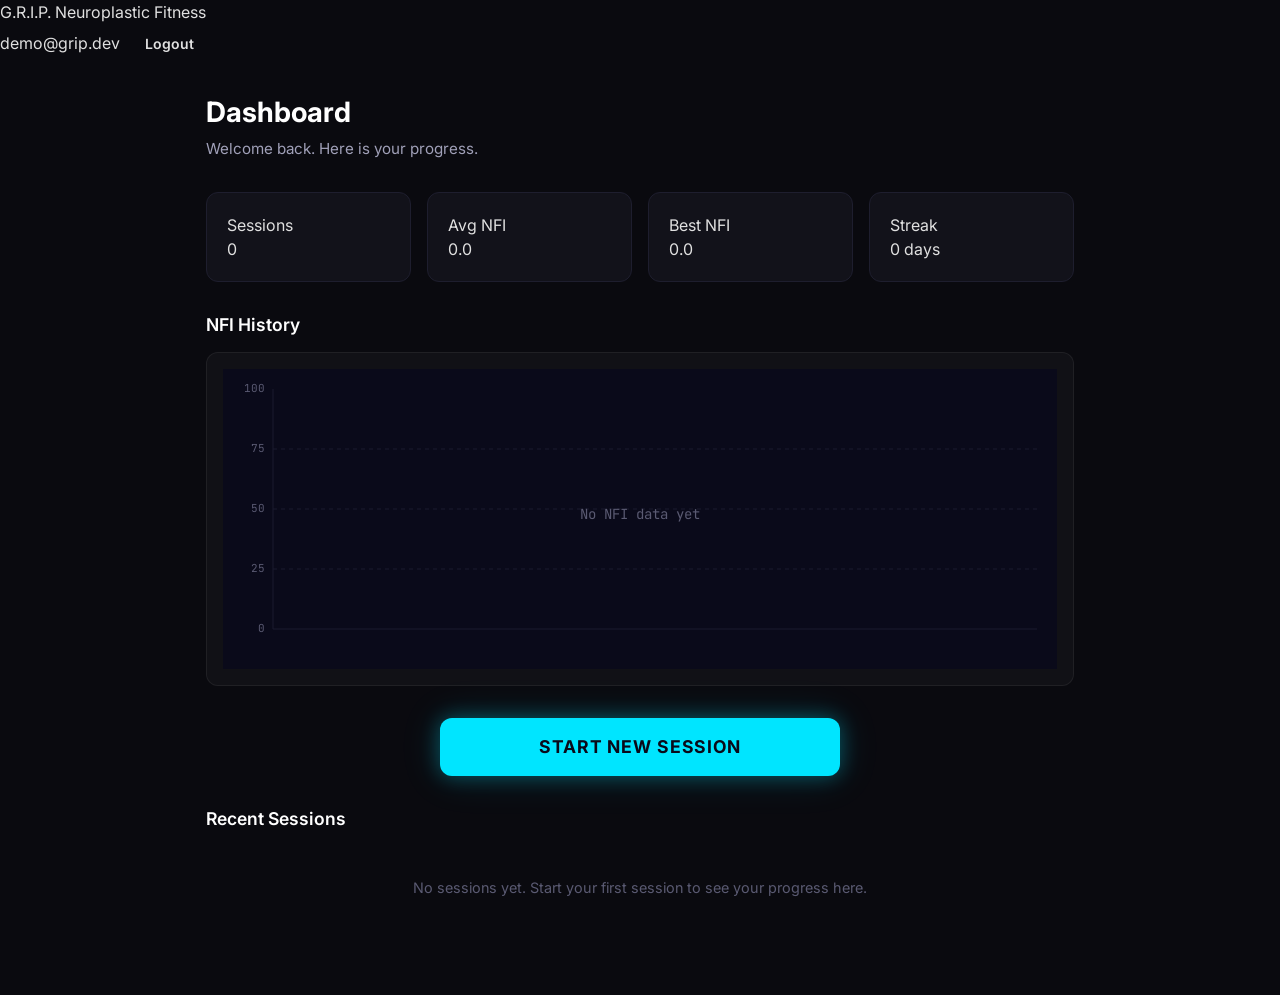
<file: index.html>
<!DOCTYPE html>
<html lang="en">
<head>
  <meta charset="UTF-8">
  <meta name="viewport" content="width=device-width, initial-scale=1.0">
  <title>G.R.I.P. — Neuroplastic Fitness Platform</title>

  <!-- Favicon: inline SVG brain icon -->
  <link rel="icon" type="image/svg+xml" href="data:image/svg+xml,%3Csvg xmlns='http://www.w3.org/2000/svg' viewBox='0 0 64 64'%3E%3Cdefs%3E%3ClinearGradient id='g' x1='0' y1='0' x2='1' y2='1'%3E%3Cstop offset='0%25' stop-color='%2300F0FF'/%3E%3Cstop offset='100%25' stop-color='%230088AA'/%3E%3C/linearGradient%3E%3C/defs%3E%3Cpath fill='url(%23g)' d='M32 4C18 4 8 14 8 28c0 8 4 15 10 20l2 2c3 3 6 6 8 8 1 1 2 2 4 2s3-1 4-2c2-2 5-5 8-8l2-2c6-5 10-12 10-20C56 14 46 4 32 4zm-6 36c-2 0-3-1-3-3s1-3 3-3 3 1 3 3-1 3-3 3zm12 0c-2 0-3-1-3-3s1-3 3-3 3 1 3 3-1 3-3 3zm-6-12c-2 0-3-1-3-3s1-3 3-3 3 1 3 3-1 3-3 3z'/%3E%3C/svg%3E">

  <!-- Google Fonts -->
  <link rel="preconnect" href="https://fonts.googleapis.com">
  <link rel="preconnect" href="https://fonts.gstatic.com" crossorigin>
  <link href="https://fonts.googleapis.com/css2?family=Inter:wght@400;500;600&family=JetBrains+Mono:wght@400;500&display=swap" rel="stylesheet">

  <!-- Stylesheets -->
  <link rel="stylesheet" href="css/variables.css">
  <link rel="stylesheet" href="css/reset.css">
  <link rel="stylesheet" href="css/layout.css">
  <link rel="stylesheet" href="css/components.css">
  <link rel="stylesheet" href="css/dashboard.css">
  <link rel="stylesheet" href="css/session.css">
  <link rel="stylesheet" href="css/results.css">
  <link rel="stylesheet" href="css/calibration.css">
  <link rel="stylesheet" href="css/auth.css">
  <link rel="stylesheet" href="css/animations.css">
</head>
<body>

  <div id="app">
    <div id="app-header" class="app-header hidden">
      <div class="header-left">
        <span class="logo">G.R.I.P.</span>
        <span class="logo-subtitle">Neuroplastic Fitness</span>
      </div>
      <div class="header-right">
        <span id="user-email" class="user-email"></span>
        <button id="logout-btn" class="btn btn-outline btn-sm">Logout</button>
      </div>
    </div>
    <main id="app-content"></main>
  </div>

  <div id="modal-container"></div>
  <div id="toast-container"></div>

  <script type="module" src="js/app.js"></script>
</body>
</html>
</file>
<file: css/variables.css>
/* ============================================
   G.R.I.P. Platform — Design Tokens
   Cognitive Simulation Neurotech UI
   ============================================ */

:root {
  /* ---- Color Palette ---- */
  --color-bg:              #0A0A0F;
  --color-bg-raised:       #12121A;
  --color-bg-elevated:     #1A1A28;
  --color-bg-overlay:      rgba(10, 10, 15, 0.85);
  --color-border:          #1E1E2E;
  --color-border-subtle:   #16161F;

  --color-accent:          #00F0FF;
  --color-accent-dim:      rgba(0, 240, 255, 0.15);
  --color-accent-muted:    rgba(0, 240, 255, 0.35);

  --color-text-primary:    #E0E0E0;
  --color-text-secondary:  #8888AA;
  --color-text-muted:      #555570;
  --color-text-inverse:    #0A0A0F;

  --color-success:         #00FF88;
  --color-success-dim:     rgba(0, 255, 136, 0.15);
  --color-warning:         #FFB800;
  --color-warning-dim:     rgba(255, 184, 0, 0.15);
  --color-error:           #FF4060;
  --color-error-dim:       rgba(255, 64, 96, 0.15);

  /* ---- Typography ---- */
  --font-mono:             'JetBrains Mono', 'Fira Code', 'Cascadia Code', monospace;
  --font-sans:             'Inter', -apple-system, BlinkMacSystemFont, 'Segoe UI', Helvetica, Arial, sans-serif;

  --text-xs:               0.75rem;    /* 12px */
  --text-sm:               0.875rem;   /* 14px */
  --text-base:             1rem;       /* 16px */
  --text-lg:               1.125rem;   /* 18px */
  --text-xl:               1.25rem;    /* 20px */
  --text-2xl:              1.5rem;     /* 24px */
  --text-3xl:              2rem;       /* 32px */
  --text-4xl:              2.5rem;     /* 40px */

  --leading-tight:         1.2;
  --leading-normal:        1.5;
  --leading-relaxed:       1.75;

  --weight-normal:         400;
  --weight-medium:         500;
  --weight-semibold:       600;
  --weight-bold:           700;

  /* ---- Spacing (4px scale) ---- */
  --space-1:               0.25rem;    /* 4px */
  --space-2:               0.5rem;     /* 8px */
  --space-3:               0.75rem;    /* 12px */
  --space-4:               1rem;       /* 16px */
  --space-5:               1.25rem;    /* 20px */
  --space-6:               1.5rem;     /* 24px */
  --space-8:               2rem;       /* 32px */
  --space-10:              2.5rem;     /* 40px */
  --space-12:              3rem;       /* 48px */
  --space-16:              4rem;       /* 64px */
  --space-20:              5rem;       /* 80px */
  --space-24:              6rem;       /* 96px */

  /* ---- Border Radius ---- */
  --radius-sm:             4px;
  --radius-md:             8px;
  --radius-lg:             12px;
  --radius-xl:             16px;
  --radius-full:           9999px;

  /* ---- Shadows & Glows ---- */
  --shadow-sm:             0 1px 3px rgba(0, 0, 0, 0.4);
  --shadow-md:             0 4px 12px rgba(0, 0, 0, 0.5);
  --shadow-lg:             0 8px 32px rgba(0, 0, 0, 0.6);
  --shadow-xl:             0 16px 48px rgba(0, 0, 0, 0.7);

  --glow-cyan-sm:          0 0 8px rgba(0, 240, 255, 0.3);
  --glow-cyan-md:          0 0 16px rgba(0, 240, 255, 0.25), 0 0 4px rgba(0, 240, 255, 0.5);
  --glow-cyan-lg:          0 0 32px rgba(0, 240, 255, 0.2), 0 0 8px rgba(0, 240, 255, 0.4), 0 0 2px rgba(0, 240, 255, 0.6);
  --glow-cyan-intense:     0 0 48px rgba(0, 240, 255, 0.3), 0 0 16px rgba(0, 240, 255, 0.5), 0 0 4px rgba(0, 240, 255, 0.8);

  --glow-success:          0 0 12px rgba(0, 255, 136, 0.3);
  --glow-warning:          0 0 12px rgba(255, 184, 0, 0.3);
  --glow-error:            0 0 12px rgba(255, 64, 96, 0.3);

  --text-glow-cyan:        0 0 10px rgba(0, 240, 255, 0.5);

  /* ---- Transitions ---- */
  --transition-fast:       0.15s ease;
  --transition-base:       0.2s ease;
  --transition-slow:       0.35s ease;
  --transition-color:      color 0.2s ease, background-color 0.2s ease, border-color 0.2s ease;
  --transition-transform:  transform 0.2s ease;
  --transition-shadow:     box-shadow 0.2s ease;
  --transition-opacity:    opacity 0.2s ease;
  --transition-all:        all 0.2s ease;

  /* ---- Z-Index Scale ---- */
  --z-base:                0;
  --z-raised:              10;
  --z-dropdown:            100;
  --z-sticky:              200;
  --z-overlay:             300;
  --z-modal:               400;
  --z-popover:             500;
  --z-toast:               600;
  --z-tooltip:             700;
  --z-max:                 9999;

  /* ---- Layout ---- */
  --sidebar-width:         260px;
  --sidebar-collapsed:     64px;
  --header-height:         56px;
  --content-max-width:     1400px;
}
</file>
<file: css/layout.css>
/* ============================================
   G.R.I.P. Platform — App Shell Layout
   ============================================ */

/* ---- App Shell ---- */
.app-shell {
  display: grid;
  grid-template-columns: var(--sidebar-width) 1fr;
  grid-template-rows: var(--header-height) 1fr;
  grid-template-areas:
    "sidebar header"
    "sidebar main";
  min-height: 100vh;
  width: 100%;
}

.app-shell--collapsed {
  grid-template-columns: var(--sidebar-collapsed) 1fr;
}

/* ---- Sidebar ---- */
.sidebar {
  grid-area: sidebar;
  background: var(--color-bg-raised);
  border-right: 1px solid var(--color-border);
  display: flex;
  flex-direction: column;
  position: sticky;
  top: 0;
  height: 100vh;
  z-index: var(--z-sticky);
  overflow-y: auto;
  overflow-x: hidden;
  transition: width var(--transition-slow);
}

.sidebar__logo {
  display: flex;
  align-items: center;
  gap: var(--space-3);
  padding: var(--space-4) var(--space-5);
  height: var(--header-height);
  border-bottom: 1px solid var(--color-border);
}

.sidebar__logo-text {
  font-family: var(--font-mono);
  font-size: var(--text-lg);
  font-weight: var(--weight-bold);
  color: var(--color-accent);
  letter-spacing: 0.1em;
  text-shadow: var(--text-glow-cyan);
}

.sidebar__nav {
  flex: 1;
  padding: var(--space-4) var(--space-3);
  display: flex;
  flex-direction: column;
  gap: var(--space-1);
}

.sidebar__link {
  display: flex;
  align-items: center;
  gap: var(--space-3);
  padding: var(--space-3) var(--space-4);
  border-radius: var(--radius-md);
  color: var(--color-text-secondary);
  font-size: var(--text-sm);
  font-weight: var(--weight-medium);
  transition: var(--transition-all);
  text-decoration: none;
}

.sidebar__link:hover {
  color: var(--color-text-primary);
  background: rgba(255, 255, 255, 0.04);
  text-decoration: none;
}

.sidebar__link--active {
  color: var(--color-accent);
  background: var(--color-accent-dim);
}

.sidebar__link--active:hover {
  background: var(--color-accent-dim);
}

.sidebar__footer {
  padding: var(--space-4);
  border-top: 1px solid var(--color-border);
}

/* ---- Header Bar ---- */
.header {
  grid-area: header;
  background: var(--color-bg-raised);
  border-bottom: 1px solid var(--color-border);
  display: flex;
  align-items: center;
  justify-content: space-between;
  padding: 0 var(--space-6);
  height: var(--header-height);
  position: sticky;
  top: 0;
  z-index: var(--z-sticky);
}

.header__title {
  font-size: var(--text-lg);
  font-weight: var(--weight-semibold);
  color: var(--color-text-primary);
}

.header__actions {
  display: flex;
  align-items: center;
  gap: var(--space-3);
}

.header__status {
  display: flex;
  align-items: center;
  gap: var(--space-2);
  font-family: var(--font-mono);
  font-size: var(--text-xs);
  color: var(--color-text-secondary);
}

/* ---- Main Content ---- */
.main {
  grid-area: main;
  padding: var(--space-6);
  overflow-y: auto;
  max-width: var(--content-max-width);
  width: 100%;
}

.main--centered {
  display: flex;
  align-items: center;
  justify-content: center;
  max-width: 100%;
}

.main--full {
  max-width: 100%;
  padding: 0;
}

/* ---- Page Layouts ---- */
.page-header {
  display: flex;
  align-items: center;
  justify-content: space-between;
  margin-bottom: var(--space-6);
  flex-wrap: wrap;
  gap: var(--space-4);
}

.page-header__title {
  font-size: var(--text-2xl);
  font-weight: var(--weight-bold);
}

.page-header__subtitle {
  font-size: var(--text-sm);
  color: var(--color-text-secondary);
  margin-top: var(--space-1);
}

/* ---- Session Grid: Scenario Left | Biometrics Right ---- */
.session-grid {
  display: grid;
  grid-template-columns: 1fr 1fr;
  gap: var(--space-6);
  height: calc(100vh - var(--header-height) - var(--space-12));
}

.session-grid__scenario {
  display: flex;
  flex-direction: column;
  gap: var(--space-4);
  overflow-y: auto;
}

.session-grid__biometrics {
  display: flex;
  flex-direction: column;
  gap: var(--space-4);
  overflow-y: auto;
}

/* ---- Content Grid Utilities ---- */
.grid-2 {
  display: grid;
  grid-template-columns: repeat(2, 1fr);
  gap: var(--space-4);
}

.grid-3 {
  display: grid;
  grid-template-columns: repeat(3, 1fr);
  gap: var(--space-4);
}

.grid-4 {
  display: grid;
  grid-template-columns: repeat(4, 1fr);
  gap: var(--space-4);
}

.grid-auto-fill {
  display: grid;
  grid-template-columns: repeat(auto-fill, minmax(280px, 1fr));
  gap: var(--space-4);
}

/* ---- Responsive Breakpoints ---- */
@media (max-width: 1200px) {
  .grid-4 {
    grid-template-columns: repeat(2, 1fr);
  }
}

@media (max-width: 768px) {
  .app-shell {
    grid-template-columns: 1fr;
    grid-template-rows: var(--header-height) 1fr;
    grid-template-areas:
      "header"
      "main";
  }

  .sidebar {
    position: fixed;
    left: -100%;
    width: 280px;
    z-index: var(--z-overlay);
    transition: left var(--transition-slow);
  }

  .sidebar--open {
    left: 0;
  }

  .main {
    padding: var(--space-4);
  }

  .session-grid {
    grid-template-columns: 1fr;
    height: auto;
  }

  .grid-2,
  .grid-3,
  .grid-4 {
    grid-template-columns: 1fr;
  }

  .page-header {
    flex-direction: column;
    align-items: flex-start;
  }
}

@media (max-width: 480px) {
  .main {
    padding: var(--space-3);
  }

  .header {
    padding: 0 var(--space-4);
  }
}

/* ---- Sidebar Overlay (mobile) ---- */
.sidebar-overlay {
  display: none;
  position: fixed;
  inset: 0;
  background: rgba(0, 0, 0, 0.6);
  z-index: calc(var(--z-overlay) - 1);
}

.sidebar-overlay--visible {
  display: block;
}
</file>
<file: css/components.css>
/* ============================================
   G.R.I.P. Platform — UI Components
   ============================================ */

/* ===================== BUTTONS ===================== */

.btn {
  display: inline-flex;
  align-items: center;
  justify-content: center;
  gap: var(--space-2);
  padding: var(--space-3) var(--space-5);
  font-size: var(--text-sm);
  font-weight: var(--weight-semibold);
  border-radius: var(--radius-md);
  transition: var(--transition-all);
  white-space: nowrap;
  line-height: 1;
  cursor: pointer;
  user-select: none;
  border: 1px solid transparent;
}

.btn:disabled {
  opacity: 0.4;
  cursor: not-allowed;
  pointer-events: none;
}

/* Primary — solid cyan */
.btn--primary {
  background: var(--color-accent);
  color: var(--color-text-inverse);
  border-color: var(--color-accent);
}

.btn--primary:hover {
  box-shadow: var(--glow-cyan-md);
  filter: brightness(1.1);
}

.btn--primary:active {
  filter: brightness(0.95);
}

/* Secondary — outline */
.btn--secondary {
  background: transparent;
  color: var(--color-accent);
  border-color: var(--color-accent-muted);
}

.btn--secondary:hover {
  background: var(--color-accent-dim);
  border-color: var(--color-accent);
}

/* Ghost — no border, subtle hover */
.btn--ghost {
  background: transparent;
  color: var(--color-text-secondary);
  border-color: transparent;
}

.btn--ghost:hover {
  color: var(--color-text-primary);
  background: rgba(255, 255, 255, 0.05);
}

/* Danger */
.btn--danger {
  background: var(--color-error);
  color: #fff;
  border-color: var(--color-error);
}

.btn--danger:hover {
  box-shadow: var(--glow-error);
  filter: brightness(1.1);
}

/* Sizes */
.btn--sm {
  padding: var(--space-2) var(--space-3);
  font-size: var(--text-xs);
  border-radius: var(--radius-sm);
}

.btn--lg {
  padding: var(--space-4) var(--space-8);
  font-size: var(--text-base);
  border-radius: var(--radius-lg);
}

.btn--icon {
  padding: var(--space-2);
  width: 36px;
  height: 36px;
}

.btn--block {
  width: 100%;
}

/* ===================== CARDS ===================== */

.card {
  background: var(--color-bg-raised);
  border: 1px solid var(--color-border);
  border-radius: var(--radius-lg);
  padding: var(--space-5);
  transition: var(--transition-shadow), border-color var(--transition-base);
}

.card:hover {
  border-color: var(--color-accent-muted);
}

.card--glow:hover {
  box-shadow: var(--glow-cyan-sm);
}

.card--interactive {
  cursor: pointer;
}

.card--interactive:hover {
  border-color: var(--color-accent-muted);
  box-shadow: var(--glow-cyan-sm);
  transform: translateY(-1px);
}

.card--interactive:active {
  transform: translateY(0);
}

.card--flat {
  border-color: transparent;
}

.card__header {
  display: flex;
  align-items: center;
  justify-content: space-between;
  margin-bottom: var(--space-4);
}

.card__title {
  font-size: var(--text-base);
  font-weight: var(--weight-semibold);
  color: var(--color-text-primary);
}

.card__subtitle {
  font-size: var(--text-xs);
  color: var(--color-text-secondary);
  margin-top: var(--space-1);
}

.card__body {
  color: var(--color-text-secondary);
  font-size: var(--text-sm);
}

.card__footer {
  margin-top: var(--space-4);
  padding-top: var(--space-4);
  border-top: 1px solid var(--color-border);
  display: flex;
  align-items: center;
  justify-content: space-between;
}

/* ===================== INPUTS ===================== */

.input-group {
  display: flex;
  flex-direction: column;
  gap: var(--space-2);
}

.input-label {
  font-size: var(--text-sm);
  font-weight: var(--weight-medium);
  color: var(--color-text-secondary);
}

.input-label--required::after {
  content: ' *';
  color: var(--color-error);
}

.input {
  width: 100%;
  padding: var(--space-3) var(--space-4);
  background: var(--color-bg);
  border: 1px solid var(--color-border);
  border-radius: var(--radius-md);
  color: var(--color-text-primary);
  font-size: var(--text-sm);
  transition: var(--transition-all);
}

.input::placeholder {
  color: var(--color-text-muted);
}

.input:hover {
  border-color: var(--color-text-muted);
}

.input:focus {
  outline: none;
  border-color: var(--color-accent);
  box-shadow: var(--glow-cyan-sm);
}

.input--error {
  border-color: var(--color-error);
}

.input--error:focus {
  box-shadow: var(--glow-error);
}

.input-hint {
  font-size: var(--text-xs);
  color: var(--color-text-muted);
}

.input-error-msg {
  font-size: var(--text-xs);
  color: var(--color-error);
}

textarea.input {
  min-height: 100px;
}

select.input {
  appearance: none;
  background-image: url("data:image/svg+xml,%3Csvg xmlns='http://www.w3.org/2000/svg' width='12' height='12' viewBox='0 0 12 12'%3E%3Cpath fill='%238888AA' d='M6 8L1 3h10z'/%3E%3C/svg%3E");
  background-repeat: no-repeat;
  background-position: right var(--space-4) center;
  padding-right: var(--space-10);
}

/* ===================== BADGES & PILLS ===================== */

.badge {
  display: inline-flex;
  align-items: center;
  gap: var(--space-1);
  padding: var(--space-1) var(--space-3);
  font-size: var(--text-xs);
  font-weight: var(--weight-semibold);
  border-radius: var(--radius-full);
  line-height: 1.4;
}

.badge--cyan {
  background: var(--color-accent-dim);
  color: var(--color-accent);
}

.badge--success {
  background: var(--color-success-dim);
  color: var(--color-success);
}

.badge--warning {
  background: var(--color-warning-dim);
  color: var(--color-warning);
}

.badge--error {
  background: var(--color-error-dim);
  color: var(--color-error);
}

.badge--neutral {
  background: rgba(255, 255, 255, 0.06);
  color: var(--color-text-secondary);
}

.pill {
  display: inline-flex;
  align-items: center;
  gap: var(--space-2);
  padding: var(--space-2) var(--space-4);
  font-size: var(--text-sm);
  font-weight: var(--weight-medium);
  border-radius: var(--radius-full);
  border: 1px solid var(--color-border);
  color: var(--color-text-secondary);
  cursor: pointer;
  transition: var(--transition-all);
}

.pill:hover {
  border-color: var(--color-accent-muted);
  color: var(--color-text-primary);
}

.pill--active {
  background: var(--color-accent-dim);
  border-color: var(--color-accent);
  color: var(--color-accent);
}

/* ===================== PROGRESS BARS ===================== */

.progress {
  width: 100%;
  height: 6px;
  background: var(--color-bg);
  border-radius: var(--radius-full);
  overflow: hidden;
}

.progress__bar {
  height: 100%;
  border-radius: var(--radius-full);
  background: var(--color-accent);
  transition: width 0.4s ease;
}

.progress__bar--success {
  background: var(--color-success);
}

.progress__bar--warning {
  background: var(--color-warning);
}

.progress__bar--error {
  background: var(--color-error);
}

.progress--lg {
  height: 10px;
}

.progress--glow .progress__bar {
  box-shadow: var(--glow-cyan-sm);
}

/* ===================== LOADING SPINNER ===================== */

.spinner {
  width: 24px;
  height: 24px;
  border: 2px solid var(--color-border);
  border-top-color: var(--color-accent);
  border-radius: 50%;
  animation: spin 0.8s linear infinite;
}

.spinner--sm {
  width: 16px;
  height: 16px;
}

.spinner--lg {
  width: 40px;
  height: 40px;
  border-width: 3px;
}

@keyframes spin {
  to { transform: rotate(360deg); }
}

/* ===================== SKELETON LOADING ===================== */

.skeleton {
  background: linear-gradient(
    90deg,
    var(--color-bg-elevated) 25%,
    var(--color-border) 50%,
    var(--color-bg-elevated) 75%
  );
  background-size: 200% 100%;
  animation: skeleton-shimmer 1.5s ease infinite;
  border-radius: var(--radius-md);
}

.skeleton--text {
  height: 14px;
  width: 100%;
  margin-bottom: var(--space-2);
}

.skeleton--text:last-child {
  width: 60%;
}

.skeleton--heading {
  height: 24px;
  width: 40%;
  margin-bottom: var(--space-4);
}

.skeleton--circle {
  border-radius: 50%;
}

.skeleton--card {
  height: 160px;
  width: 100%;
}

@keyframes skeleton-shimmer {
  0% { background-position: 200% 0; }
  100% { background-position: -200% 0; }
}

/* ===================== DIVIDER ===================== */

.divider {
  height: 1px;
  background: var(--color-border);
  border: none;
  margin: var(--space-4) 0;
}

.divider--glow {
  background: linear-gradient(
    90deg,
    transparent,
    var(--color-accent-muted),
    transparent
  );
}

/* ===================== TOOLTIP ===================== */

.tooltip {
  position: relative;
}

.tooltip__content {
  position: absolute;
  bottom: calc(100% + var(--space-2));
  left: 50%;
  transform: translateX(-50%);
  padding: var(--space-2) var(--space-3);
  background: var(--color-bg-elevated);
  border: 1px solid var(--color-border);
  border-radius: var(--radius-sm);
  font-size: var(--text-xs);
  color: var(--color-text-primary);
  white-space: nowrap;
  opacity: 0;
  pointer-events: none;
  transition: var(--transition-opacity);
  z-index: var(--z-tooltip);
}

.tooltip:hover .tooltip__content {
  opacity: 1;
}

/* ===================== DATA READOUT ===================== */

.data-readout {
  font-family: var(--font-mono);
  font-size: var(--text-sm);
  color: var(--color-accent);
  letter-spacing: 0.05em;
}

.data-readout--lg {
  font-size: var(--text-3xl);
  font-weight: var(--weight-bold);
  text-shadow: var(--text-glow-cyan);
}

.data-readout--dim {
  color: var(--color-text-secondary);
}
</file>
<file: css/dashboard.css>
/* ============================================
   G.R.I.P. Platform — Dashboard
   ============================================ */

/* ---- Stats Cards Grid ---- */
.dashboard-stats {
  display: grid;
  grid-template-columns: repeat(4, 1fr);
  gap: var(--space-4);
  margin-bottom: var(--space-6);
}

.stat-card {
  background: var(--color-bg-raised);
  border: 1px solid var(--color-border);
  border-radius: var(--radius-lg);
  padding: var(--space-5);
  transition: var(--transition-shadow), border-color var(--transition-base);
}

.stat-card:hover {
  border-color: var(--color-accent-muted);
  box-shadow: var(--glow-cyan-sm);
}

.stat-card__label {
  font-size: var(--text-xs);
  font-weight: var(--weight-medium);
  color: var(--color-text-secondary);
  text-transform: uppercase;
  letter-spacing: 0.08em;
  margin-bottom: var(--space-2);
}

.stat-card__value {
  font-family: var(--font-mono);
  font-size: var(--text-3xl);
  font-weight: var(--weight-bold);
  color: var(--color-accent);
  text-shadow: var(--text-glow-cyan);
  line-height: 1;
}

.stat-card__value--success {
  color: var(--color-success);
  text-shadow: 0 0 10px rgba(0, 255, 136, 0.4);
}

.stat-card__value--warning {
  color: var(--color-warning);
  text-shadow: 0 0 10px rgba(255, 184, 0, 0.4);
}

.stat-card__delta {
  display: inline-flex;
  align-items: center;
  gap: var(--space-1);
  font-size: var(--text-xs);
  font-weight: var(--weight-semibold);
  margin-top: var(--space-2);
}

.stat-card__delta--up {
  color: var(--color-success);
}

.stat-card__delta--down {
  color: var(--color-error);
}

.stat-card__delta--neutral {
  color: var(--color-text-muted);
}

.stat-card__icon {
  width: 40px;
  height: 40px;
  display: flex;
  align-items: center;
  justify-content: center;
  border-radius: var(--radius-md);
  background: var(--color-accent-dim);
  color: var(--color-accent);
  margin-bottom: var(--space-3);
  font-size: var(--text-lg);
}

/* ---- NFI History Chart ---- */
.nfi-chart-container {
  background: var(--color-bg-raised);
  border: 1px solid var(--color-border);
  border-radius: var(--radius-lg);
  padding: var(--space-5);
  margin-bottom: var(--space-6);
}

.nfi-chart-container__header {
  display: flex;
  align-items: center;
  justify-content: space-between;
  margin-bottom: var(--space-4);
}

.nfi-chart-container__title {
  font-size: var(--text-base);
  font-weight: var(--weight-semibold);
}

.nfi-chart-container__filters {
  display: flex;
  gap: var(--space-2);
}

.nfi-chart-container__canvas {
  width: 100%;
  height: 280px;
  border-radius: var(--radius-md);
}

/* ---- Session List ---- */
.session-list {
  display: flex;
  flex-direction: column;
  gap: var(--space-3);
}

.session-list__header {
  display: flex;
  align-items: center;
  justify-content: space-between;
  margin-bottom: var(--space-4);
}

.session-list__title {
  font-size: var(--text-base);
  font-weight: var(--weight-semibold);
}

.session-item {
  display: flex;
  align-items: center;
  gap: var(--space-4);
  background: var(--color-bg-raised);
  border: 1px solid var(--color-border);
  border-radius: var(--radius-lg);
  padding: var(--space-4) var(--space-5);
  cursor: pointer;
  transition: var(--transition-all);
}

.session-item:hover {
  border-color: var(--color-accent-muted);
  box-shadow: var(--glow-cyan-sm);
  transform: translateX(2px);
}

.session-item__number {
  font-family: var(--font-mono);
  font-size: var(--text-xs);
  color: var(--color-text-muted);
  min-width: 32px;
}

.session-item__info {
  flex: 1;
}

.session-item__date {
  font-size: var(--text-sm);
  font-weight: var(--weight-medium);
  color: var(--color-text-primary);
}

.session-item__meta {
  font-size: var(--text-xs);
  color: var(--color-text-secondary);
  margin-top: var(--space-1);
}

.session-item__nfi {
  font-family: var(--font-mono);
  font-size: var(--text-xl);
  font-weight: var(--weight-bold);
  color: var(--color-accent);
  text-shadow: var(--text-glow-cyan);
}

.session-item__arrow {
  color: var(--color-text-muted);
  font-size: var(--text-lg);
  transition: var(--transition-transform);
}

.session-item:hover .session-item__arrow {
  transform: translateX(4px);
  color: var(--color-accent);
}

/* ---- Streak / Quick Stats ---- */
.streak-display {
  display: flex;
  align-items: center;
  gap: var(--space-6);
  background: var(--color-bg-raised);
  border: 1px solid var(--color-border);
  border-radius: var(--radius-lg);
  padding: var(--space-5) var(--space-6);
  margin-bottom: var(--space-6);
}

.streak-display__flame {
  font-size: var(--text-4xl);
  line-height: 1;
}

.streak-display__count {
  font-family: var(--font-mono);
  font-size: var(--text-4xl);
  font-weight: var(--weight-bold);
  color: var(--color-warning);
  text-shadow: 0 0 12px rgba(255, 184, 0, 0.4);
  line-height: 1;
}

.streak-display__label {
  font-size: var(--text-sm);
  color: var(--color-text-secondary);
  margin-top: var(--space-1);
}

.quick-stats {
  display: flex;
  gap: var(--space-8);
}

.quick-stats__item {
  display: flex;
  flex-direction: column;
}

.quick-stats__value {
  font-family: var(--font-mono);
  font-size: var(--text-xl);
  font-weight: var(--weight-bold);
  color: var(--color-text-primary);
}

.quick-stats__label {
  font-size: var(--text-xs);
  color: var(--color-text-secondary);
}

/* ---- Dashboard Layout Sections ---- */
.dashboard-row {
  display: grid;
  grid-template-columns: 2fr 1fr;
  gap: var(--space-6);
  margin-bottom: var(--space-6);
}

.dashboard-row--equal {
  grid-template-columns: 1fr 1fr;
}

/* ---- Responsive ---- */
@media (max-width: 1200px) {
  .dashboard-stats {
    grid-template-columns: repeat(2, 1fr);
  }

  .dashboard-row {
    grid-template-columns: 1fr;
  }
}

@media (max-width: 768px) {
  .dashboard-stats {
    grid-template-columns: 1fr;
  }

  .streak-display {
    flex-direction: column;
    text-align: center;
  }

  .quick-stats {
    flex-direction: column;
    gap: var(--space-4);
    align-items: center;
  }
}
</file>
<file: css/session.css>
/* ============================================
   G.R.I.P. Platform — Active Session
   ============================================ */

/* ---- Timer Bar ---- */
.timer-bar {
  position: relative;
  width: 100%;
  height: 4px;
  background: var(--color-bg);
  border-radius: var(--radius-full);
  margin-bottom: var(--space-4);
  overflow: hidden;
}

.timer-bar__fill {
  position: absolute;
  top: 0;
  left: 0;
  height: 100%;
  background: var(--color-accent);
  border-radius: var(--radius-full);
  transition: width 1s linear;
  box-shadow: var(--glow-cyan-sm);
}

.timer-bar__fill--warning {
  background: var(--color-warning);
  box-shadow: var(--glow-warning);
}

.timer-bar__fill--critical {
  background: var(--color-error);
  box-shadow: var(--glow-error);
  animation: pulse-bar 0.8s ease infinite;
}

@keyframes pulse-bar {
  0%, 100% { opacity: 1; }
  50% { opacity: 0.6; }
}

.timer-display {
  display: flex;
  align-items: center;
  justify-content: space-between;
  margin-bottom: var(--space-4);
}

.timer-display__time {
  font-family: var(--font-mono);
  font-size: var(--text-2xl);
  font-weight: var(--weight-bold);
  color: var(--color-text-primary);
  letter-spacing: 0.05em;
}

.timer-display__time--warning {
  color: var(--color-warning);
}

.timer-display__time--critical {
  color: var(--color-error);
  animation: pulse-text 0.8s ease infinite;
}

@keyframes pulse-text {
  0%, 100% { opacity: 1; }
  50% { opacity: 0.5; }
}

.timer-display__scenario-count {
  font-family: var(--font-mono);
  font-size: var(--text-sm);
  color: var(--color-text-secondary);
}

/* ---- Difficulty Indicator ---- */
.difficulty {
  display: inline-flex;
  align-items: center;
  gap: var(--space-2);
  font-size: var(--text-xs);
  font-weight: var(--weight-semibold);
  text-transform: uppercase;
  letter-spacing: 0.08em;
}

.difficulty__dots {
  display: flex;
  gap: 3px;
}

.difficulty__dot {
  width: 8px;
  height: 8px;
  border-radius: 50%;
  background: var(--color-border);
}

.difficulty--easy .difficulty__dot:nth-child(-n+1) {
  background: var(--color-success);
  box-shadow: 0 0 6px rgba(0, 255, 136, 0.4);
}

.difficulty--easy {
  color: var(--color-success);
}

.difficulty--medium .difficulty__dot:nth-child(-n+2) {
  background: var(--color-warning);
  box-shadow: 0 0 6px rgba(255, 184, 0, 0.4);
}

.difficulty--medium {
  color: var(--color-warning);
}

.difficulty--hard .difficulty__dot:nth-child(-n+3) {
  background: var(--color-error);
  box-shadow: 0 0 6px rgba(255, 64, 96, 0.4);
}

.difficulty--hard {
  color: var(--color-error);
}

/* ---- Scenario Card ---- */
.scenario-card {
  background: var(--color-bg-raised);
  border: 1px solid var(--color-border);
  border-radius: var(--radius-lg);
  padding: var(--space-6);
  animation: fadeIn 0.3s ease;
}

.scenario-card__header {
  display: flex;
  align-items: center;
  justify-content: space-between;
  margin-bottom: var(--space-5);
}

.scenario-card__category {
  font-size: var(--text-xs);
  font-weight: var(--weight-semibold);
  color: var(--color-accent);
  text-transform: uppercase;
  letter-spacing: 0.1em;
}

.scenario-card__prompt {
  font-size: var(--text-lg);
  font-weight: var(--weight-medium);
  color: var(--color-text-primary);
  line-height: var(--leading-relaxed);
  margin-bottom: var(--space-6);
}

.scenario-card__context {
  font-size: var(--text-sm);
  color: var(--color-text-secondary);
  line-height: var(--leading-relaxed);
  padding: var(--space-4);
  background: var(--color-bg);
  border-radius: var(--radius-md);
  border-left: 3px solid var(--color-accent-muted);
  margin-bottom: var(--space-6);
}

/* ---- Answer Options ---- */
.answer-options {
  display: flex;
  flex-direction: column;
  gap: var(--space-3);
}

.answer-btn {
  display: flex;
  align-items: flex-start;
  gap: var(--space-4);
  width: 100%;
  padding: var(--space-4) var(--space-5);
  background: var(--color-bg);
  border: 1px solid var(--color-border);
  border-radius: var(--radius-md);
  text-align: left;
  cursor: pointer;
  transition: var(--transition-all);
}

.answer-btn:hover {
  border-color: var(--color-accent-muted);
  background: var(--color-bg-elevated);
}

.answer-btn--selected {
  border-color: var(--color-accent);
  background: var(--color-accent-dim);
  box-shadow: var(--glow-cyan-sm);
}

.answer-btn--correct {
  border-color: var(--color-success);
  background: var(--color-success-dim);
  box-shadow: var(--glow-success);
}

.answer-btn--incorrect {
  border-color: var(--color-error);
  background: var(--color-error-dim);
}

.answer-btn--disabled {
  pointer-events: none;
  opacity: 0.7;
}

.answer-btn__key {
  display: flex;
  align-items: center;
  justify-content: center;
  width: 32px;
  height: 32px;
  border-radius: var(--radius-sm);
  background: var(--color-border);
  font-family: var(--font-mono);
  font-size: var(--text-sm);
  font-weight: var(--weight-bold);
  color: var(--color-text-secondary);
  flex-shrink: 0;
  transition: var(--transition-all);
}

.answer-btn:hover .answer-btn__key {
  background: var(--color-accent-muted);
  color: var(--color-accent);
}

.answer-btn--selected .answer-btn__key {
  background: var(--color-accent);
  color: var(--color-text-inverse);
}

.answer-btn--correct .answer-btn__key {
  background: var(--color-success);
  color: var(--color-text-inverse);
}

.answer-btn--incorrect .answer-btn__key {
  background: var(--color-error);
  color: #fff;
}

.answer-btn__text {
  font-size: var(--text-sm);
  color: var(--color-text-primary);
  line-height: var(--leading-normal);
  padding-top: var(--space-1);
}

/* ---- Biometric Panels ---- */
.biometric-panels {
  display: flex;
  flex-direction: column;
  gap: var(--space-4);
  flex: 1;
  min-height: 400px;
}

.biometric-panel {
  background: var(--color-bg-raised);
  border: 1px solid var(--color-border);
  border-radius: var(--radius-lg);
  padding: var(--space-4);
  flex: 1;
}

.biometric-panel__header {
  display: flex;
  align-items: center;
  justify-content: space-between;
  margin-bottom: var(--space-3);
}

.biometric-panel__title {
  font-size: var(--text-xs);
  font-weight: var(--weight-semibold);
  text-transform: uppercase;
  letter-spacing: 0.08em;
  color: var(--color-text-secondary);
}

.biometric-panel__status {
  display: flex;
  align-items: center;
  gap: var(--space-2);
}

.biometric-panel__indicator {
  width: 8px;
  height: 8px;
  border-radius: 50%;
  background: var(--color-success);
  box-shadow: 0 0 6px rgba(0, 255, 136, 0.5);
}

.biometric-panel__indicator--offline {
  background: var(--color-text-muted);
  box-shadow: none;
}

.biometric-panel__indicator--connecting {
  background: var(--color-warning);
  box-shadow: 0 0 6px rgba(255, 184, 0, 0.5);
  animation: pulse-dot 1.2s ease infinite;
}

@keyframes pulse-dot {
  0%, 100% { opacity: 1; transform: scale(1); }
  50% { opacity: 0.4; transform: scale(0.8); }
}

.biometric-panel__value {
  font-family: var(--font-mono);
  font-size: var(--text-sm);
  color: var(--color-accent);
}

.biometric-panel__canvas-wrap {
  position: relative;
  width: 100%;
  height: 120px;
  border-radius: var(--radius-md);
  overflow: hidden;
  background: var(--color-bg);
}

.biometric-panel__canvas-wrap canvas {
  position: absolute;
  top: 0;
  left: 0;
  width: 100%;
  height: 100%;
}

/* ---- NFI Gauge ---- */
.nfi-gauge {
  background: var(--color-bg-raised);
  border: 1px solid var(--color-border);
  border-radius: var(--radius-lg);
  padding: var(--space-5);
  text-align: center;
}

.nfi-gauge__label {
  font-size: var(--text-xs);
  font-weight: var(--weight-semibold);
  text-transform: uppercase;
  letter-spacing: 0.12em;
  color: var(--color-text-secondary);
  margin-bottom: var(--space-3);
}

.nfi-gauge__canvas-wrap {
  position: relative;
  width: 180px;
  height: 180px;
  margin: 0 auto var(--space-3);
}

.nfi-gauge__canvas-wrap canvas {
  width: 100%;
  height: 100%;
}

.nfi-gauge__score {
  font-family: var(--font-mono);
  font-size: var(--text-4xl);
  font-weight: var(--weight-bold);
  color: var(--color-accent);
  text-shadow: var(--text-glow-cyan);
  line-height: 1;
}

.nfi-gauge__descriptor {
  font-size: var(--text-sm);
  color: var(--color-text-secondary);
  margin-top: var(--space-1);
}

/* ---- Session Controls ---- */
.session-controls {
  display: flex;
  align-items: center;
  justify-content: space-between;
  padding: var(--space-4);
  background: var(--color-bg-raised);
  border: 1px solid var(--color-border);
  border-radius: var(--radius-lg);
}

.session-controls__left,
.session-controls__right {
  display: flex;
  align-items: center;
  gap: var(--space-3);
}

/* ---- Responsive ---- */
@media (max-width: 768px) {
  .scenario-card {
    padding: var(--space-4);
  }

  .scenario-card__prompt {
    font-size: var(--text-base);
  }

  .nfi-gauge__canvas-wrap {
    width: 140px;
    height: 140px;
  }

  .nfi-gauge__score {
    font-size: var(--text-3xl);
  }

  .biometric-panel__canvas-wrap {
    height: 90px;
  }
}
</file>
<file: css/results.css>
/* ============================================
   G.R.I.P. Platform — Results Screen
   ============================================ */

/* ---- Results Header / Summary ---- */
.results-hero {
  text-align: center;
  padding: var(--space-10) var(--space-6);
  margin-bottom: var(--space-8);
  background: var(--color-bg-raised);
  border: 1px solid var(--color-border);
  border-radius: var(--radius-xl);
  position: relative;
  overflow: hidden;
}

.results-hero::before {
  content: '';
  position: absolute;
  top: -50%;
  left: 50%;
  transform: translateX(-50%);
  width: 400px;
  height: 400px;
  background: radial-gradient(circle, rgba(0, 240, 255, 0.06) 0%, transparent 70%);
  pointer-events: none;
}

.results-hero__label {
  font-size: var(--text-xs);
  font-weight: var(--weight-semibold);
  text-transform: uppercase;
  letter-spacing: 0.15em;
  color: var(--color-text-secondary);
  margin-bottom: var(--space-3);
}

.results-hero__score {
  font-family: var(--font-mono);
  font-size: 5rem;
  font-weight: var(--weight-bold);
  color: var(--color-accent);
  text-shadow: var(--glow-cyan-lg);
  line-height: 1;
  animation: fadeIn 0.5s ease, scoreReveal 0.8s ease;
}

@keyframes scoreReveal {
  from {
    transform: scale(0.5);
    opacity: 0;
    filter: blur(10px);
  }
  to {
    transform: scale(1);
    opacity: 1;
    filter: blur(0);
  }
}

.results-hero__descriptor {
  font-size: var(--text-lg);
  color: var(--color-text-secondary);
  margin-top: var(--space-2);
}

.results-hero__comparison {
  display: inline-flex;
  align-items: center;
  gap: var(--space-2);
  margin-top: var(--space-4);
  font-family: var(--font-mono);
  font-size: var(--text-sm);
}

.results-hero__comparison--up {
  color: var(--color-success);
}

.results-hero__comparison--down {
  color: var(--color-error);
}

.results-hero__comparison--same {
  color: var(--color-text-muted);
}

/* ---- NFI Breakdown ---- */
.nfi-breakdown {
  display: grid;
  grid-template-columns: repeat(3, 1fr);
  gap: var(--space-4);
  margin-bottom: var(--space-8);
}

.nfi-breakdown__item {
  background: var(--color-bg-raised);
  border: 1px solid var(--color-border);
  border-radius: var(--radius-lg);
  padding: var(--space-5);
  text-align: center;
  transition: var(--transition-all);
}

.nfi-breakdown__item:hover {
  border-color: var(--color-accent-muted);
  box-shadow: var(--glow-cyan-sm);
}

.nfi-breakdown__label {
  font-size: var(--text-xs);
  font-weight: var(--weight-semibold);
  text-transform: uppercase;
  letter-spacing: 0.08em;
  color: var(--color-text-secondary);
  margin-bottom: var(--space-3);
}

.nfi-breakdown__value {
  font-family: var(--font-mono);
  font-size: var(--text-2xl);
  font-weight: var(--weight-bold);
  color: var(--color-text-primary);
  line-height: 1;
}

.nfi-breakdown__bar {
  margin-top: var(--space-3);
  height: 4px;
  background: var(--color-bg);
  border-radius: var(--radius-full);
  overflow: hidden;
}

.nfi-breakdown__bar-fill {
  height: 100%;
  border-radius: var(--radius-full);
  background: var(--color-accent);
  transition: width 0.6s ease;
}

.nfi-breakdown__detail {
  font-size: var(--text-xs);
  color: var(--color-text-muted);
  margin-top: var(--space-2);
}

/* ---- Summary Stats Row ---- */
.results-summary {
  display: grid;
  grid-template-columns: repeat(4, 1fr);
  gap: var(--space-4);
  margin-bottom: var(--space-8);
}

.results-summary__item {
  background: var(--color-bg-raised);
  border: 1px solid var(--color-border);
  border-radius: var(--radius-lg);
  padding: var(--space-4) var(--space-5);
}

.results-summary__label {
  font-size: var(--text-xs);
  color: var(--color-text-secondary);
  margin-bottom: var(--space-1);
}

.results-summary__value {
  font-family: var(--font-mono);
  font-size: var(--text-xl);
  font-weight: var(--weight-bold);
  color: var(--color-text-primary);
}

/* ---- Per-Scenario Performance ---- */
.scenario-results {
  margin-bottom: var(--space-8);
}

.scenario-results__title {
  font-size: var(--text-lg);
  font-weight: var(--weight-semibold);
  margin-bottom: var(--space-4);
}

.scenario-results__list {
  display: flex;
  flex-direction: column;
  gap: var(--space-3);
}

.scenario-result-card {
  display: grid;
  grid-template-columns: 40px 1fr auto auto;
  align-items: center;
  gap: var(--space-4);
  background: var(--color-bg-raised);
  border: 1px solid var(--color-border);
  border-radius: var(--radius-lg);
  padding: var(--space-4) var(--space-5);
  transition: var(--transition-all);
}

.scenario-result-card:hover {
  border-color: var(--color-accent-muted);
}

.scenario-result-card__number {
  font-family: var(--font-mono);
  font-size: var(--text-sm);
  color: var(--color-text-muted);
  text-align: center;
}

.scenario-result-card__info {
  min-width: 0;
}

.scenario-result-card__question {
  font-size: var(--text-sm);
  font-weight: var(--weight-medium);
  color: var(--color-text-primary);
  white-space: nowrap;
  overflow: hidden;
  text-overflow: ellipsis;
}

.scenario-result-card__meta {
  display: flex;
  align-items: center;
  gap: var(--space-3);
  margin-top: var(--space-1);
}

.scenario-result-card__tag {
  font-size: var(--text-xs);
  color: var(--color-text-muted);
}

.scenario-result-card__time {
  font-family: var(--font-mono);
  font-size: var(--text-xs);
  color: var(--color-text-secondary);
}

.scenario-result-card__outcome {
  display: flex;
  align-items: center;
  justify-content: center;
  width: 28px;
  height: 28px;
  border-radius: 50%;
}

.scenario-result-card__outcome--correct {
  background: var(--color-success-dim);
  color: var(--color-success);
}

.scenario-result-card__outcome--incorrect {
  background: var(--color-error-dim);
  color: var(--color-error);
}

.scenario-result-card__nfi {
  font-family: var(--font-mono);
  font-size: var(--text-base);
  font-weight: var(--weight-bold);
  color: var(--color-accent);
  min-width: 48px;
  text-align: right;
}

/* ---- Trend Comparison Charts ---- */
.trend-charts {
  display: grid;
  grid-template-columns: 1fr 1fr;
  gap: var(--space-6);
  margin-bottom: var(--space-8);
}

.trend-chart {
  background: var(--color-bg-raised);
  border: 1px solid var(--color-border);
  border-radius: var(--radius-lg);
  padding: var(--space-5);
}

.trend-chart__header {
  display: flex;
  align-items: center;
  justify-content: space-between;
  margin-bottom: var(--space-4);
}

.trend-chart__title {
  font-size: var(--text-sm);
  font-weight: var(--weight-semibold);
  color: var(--color-text-primary);
}

.trend-chart__legend {
  display: flex;
  gap: var(--space-4);
}

.trend-chart__legend-item {
  display: flex;
  align-items: center;
  gap: var(--space-2);
  font-size: var(--text-xs);
  color: var(--color-text-secondary);
}

.trend-chart__legend-dot {
  width: 8px;
  height: 8px;
  border-radius: 50%;
}

.trend-chart__canvas {
  width: 100%;
  height: 200px;
}

/* ---- Results Actions ---- */
.results-actions {
  display: flex;
  align-items: center;
  justify-content: center;
  gap: var(--space-4);
  padding-top: var(--space-6);
  border-top: 1px solid var(--color-border);
}

/* ---- Responsive ---- */
@media (max-width: 1024px) {
  .nfi-breakdown {
    grid-template-columns: 1fr;
  }

  .trend-charts {
    grid-template-columns: 1fr;
  }
}

@media (max-width: 768px) {
  .results-hero__score {
    font-size: 3.5rem;
  }

  .results-summary {
    grid-template-columns: repeat(2, 1fr);
  }

  .scenario-result-card {
    grid-template-columns: 1fr auto;
    gap: var(--space-3);
  }

  .scenario-result-card__number {
    display: none;
  }

  .results-actions {
    flex-direction: column;
  }

  .results-actions .btn {
    width: 100%;
  }
}
</file>
<file: css/calibration.css>
/* ============================================
   G.R.I.P. Platform — Calibration Screen
   ============================================ */

/* ---- Calibration Wrapper (centered, theatrical) ---- */
.calibration {
  display: flex;
  flex-direction: column;
  align-items: center;
  justify-content: center;
  min-height: calc(100vh - var(--header-height));
  padding: var(--space-8);
  text-align: center;
  position: relative;
}

.calibration::before {
  content: '';
  position: absolute;
  top: 50%;
  left: 50%;
  transform: translate(-50%, -50%);
  width: 600px;
  height: 600px;
  background: radial-gradient(circle, rgba(0, 240, 255, 0.04) 0%, transparent 70%);
  pointer-events: none;
}

/* ---- Calibration Card ---- */
.calibration-card {
  background: var(--color-bg-raised);
  border: 1px solid var(--color-border);
  border-radius: var(--radius-xl);
  padding: var(--space-10) var(--space-8);
  max-width: 520px;
  width: 100%;
  position: relative;
  z-index: 1;
  animation: fadeIn 0.4s ease, slideUp 0.4s ease;
}

.calibration-card__icon {
  width: 64px;
  height: 64px;
  margin: 0 auto var(--space-5);
  display: flex;
  align-items: center;
  justify-content: center;
  border-radius: 50%;
  background: var(--color-accent-dim);
  color: var(--color-accent);
  font-size: var(--text-2xl);
  box-shadow: var(--glow-cyan-md);
  animation: pulse-glow 3s ease infinite;
}

@keyframes pulse-glow {
  0%, 100% { box-shadow: var(--glow-cyan-md); }
  50% { box-shadow: var(--glow-cyan-lg); }
}

.calibration-card__title {
  font-size: var(--text-2xl);
  font-weight: var(--weight-bold);
  color: var(--color-text-primary);
  margin-bottom: var(--space-2);
}

.calibration-card__description {
  font-size: var(--text-sm);
  color: var(--color-text-secondary);
  line-height: var(--leading-relaxed);
  margin-bottom: var(--space-6);
  max-width: 400px;
  margin-left: auto;
  margin-right: auto;
}

/* ---- Stream Status Indicators ---- */
.stream-status-list {
  display: flex;
  flex-direction: column;
  gap: var(--space-3);
  margin-bottom: var(--space-6);
  text-align: left;
}

.stream-status {
  display: flex;
  align-items: center;
  gap: var(--space-3);
  padding: var(--space-3) var(--space-4);
  background: var(--color-bg);
  border: 1px solid var(--color-border);
  border-radius: var(--radius-md);
  transition: var(--transition-all);
}

.stream-status__indicator {
  width: 10px;
  height: 10px;
  border-radius: 50%;
  flex-shrink: 0;
  transition: var(--transition-all);
}

/* Offline */
.stream-status--offline .stream-status__indicator {
  background: var(--color-text-muted);
}

.stream-status--offline .stream-status__label {
  color: var(--color-text-muted);
}

/* Connecting */
.stream-status--connecting .stream-status__indicator {
  background: var(--color-warning);
  box-shadow: 0 0 8px rgba(255, 184, 0, 0.5);
  animation: pulse-dot 1s ease infinite;
}

.stream-status--connecting .stream-status__label {
  color: var(--color-warning);
}

.stream-status--connecting {
  border-color: rgba(255, 184, 0, 0.2);
}

/* Online */
.stream-status--online .stream-status__indicator {
  background: var(--color-success);
  box-shadow: 0 0 8px rgba(0, 255, 136, 0.5);
}

.stream-status--online .stream-status__label {
  color: var(--color-success);
}

.stream-status--online {
  border-color: rgba(0, 255, 136, 0.15);
}

/* Error */
.stream-status--error .stream-status__indicator {
  background: var(--color-error);
  box-shadow: 0 0 8px rgba(255, 64, 96, 0.5);
}

.stream-status--error .stream-status__label {
  color: var(--color-error);
}

.stream-status--error {
  border-color: rgba(255, 64, 96, 0.15);
}

.stream-status__label {
  font-size: var(--text-sm);
  font-weight: var(--weight-medium);
  flex: 1;
}

.stream-status__detail {
  font-family: var(--font-mono);
  font-size: var(--text-xs);
  color: var(--color-text-muted);
}

/* ---- Calibration Progress ---- */
.calibration-progress {
  margin-bottom: var(--space-6);
}

.calibration-progress__bar {
  width: 100%;
  height: 8px;
  background: var(--color-bg);
  border-radius: var(--radius-full);
  overflow: hidden;
  margin-bottom: var(--space-3);
}

.calibration-progress__fill {
  height: 100%;
  border-radius: var(--radius-full);
  background: linear-gradient(90deg, var(--color-accent), rgba(0, 240, 255, 0.7));
  box-shadow: var(--glow-cyan-sm);
  transition: width 0.5s ease;
  position: relative;
}

.calibration-progress__fill::after {
  content: '';
  position: absolute;
  top: 0;
  left: 0;
  right: 0;
  bottom: 0;
  background: linear-gradient(
    90deg,
    transparent 0%,
    rgba(255, 255, 255, 0.2) 50%,
    transparent 100%
  );
  animation: shimmer 2s ease infinite;
}

@keyframes shimmer {
  0% { transform: translateX(-100%); }
  100% { transform: translateX(100%); }
}

.calibration-progress__text {
  font-family: var(--font-mono);
  font-size: var(--text-sm);
  color: var(--color-text-secondary);
}

.calibration-progress__percent {
  color: var(--color-accent);
  font-weight: var(--weight-bold);
}

/* ---- Pulsing Ring Effect ---- */
.pulse-ring {
  position: relative;
  display: inline-flex;
  align-items: center;
  justify-content: center;
}

.pulse-ring::before,
.pulse-ring::after {
  content: '';
  position: absolute;
  border: 2px solid var(--color-accent);
  border-radius: 50%;
  animation: ring-pulse 2.5s ease infinite;
}

.pulse-ring::before {
  width: 100%;
  height: 100%;
  animation-delay: 0s;
}

.pulse-ring::after {
  width: 100%;
  height: 100%;
  animation-delay: 1.25s;
}

@keyframes ring-pulse {
  0% {
    transform: scale(1);
    opacity: 0.6;
  }
  100% {
    transform: scale(2);
    opacity: 0;
  }
}

/* ---- Calibration Steps ---- */
.calibration-steps {
  display: flex;
  align-items: center;
  justify-content: center;
  gap: var(--space-2);
  margin-bottom: var(--space-6);
}

.calibration-step {
  width: 32px;
  height: 4px;
  border-radius: var(--radius-full);
  background: var(--color-border);
  transition: var(--transition-all);
}

.calibration-step--active {
  background: var(--color-accent);
  box-shadow: var(--glow-cyan-sm);
  width: 48px;
}

.calibration-step--complete {
  background: var(--color-success);
}

/* ---- Scan Line Overlay ---- */
.scan-overlay {
  position: absolute;
  inset: 0;
  pointer-events: none;
  overflow: hidden;
  border-radius: inherit;
}

.scan-overlay::after {
  content: '';
  position: absolute;
  left: 0;
  right: 0;
  height: 2px;
  background: linear-gradient(
    90deg,
    transparent,
    rgba(0, 240, 255, 0.3),
    transparent
  );
  animation: scan-line 3s ease infinite;
}

@keyframes scan-line {
  0% { top: -2px; opacity: 0; }
  10% { opacity: 1; }
  90% { opacity: 1; }
  100% { top: 100%; opacity: 0; }
}

/* ---- Responsive ---- */
@media (max-width: 768px) {
  .calibration {
    padding: var(--space-4);
  }

  .calibration-card {
    padding: var(--space-6) var(--space-5);
  }
}
</file>
<file: css/auth.css>
/* ============================================
   G.R.I.P. Platform — Auth (Login / Signup)
   ============================================ */

/* ---- Auth Page Background ---- */
.auth-page {
  display: flex;
  align-items: center;
  justify-content: center;
  min-height: 100vh;
  padding: var(--space-6);
  position: relative;
  overflow: hidden;
}

/* Subtle grid pattern background */
.auth-page::before {
  content: '';
  position: absolute;
  inset: 0;
  background-image:
    linear-gradient(rgba(30, 30, 46, 0.3) 1px, transparent 1px),
    linear-gradient(90deg, rgba(30, 30, 46, 0.3) 1px, transparent 1px);
  background-size: 48px 48px;
  pointer-events: none;
}

/* Radial glow behind the card */
.auth-page::after {
  content: '';
  position: absolute;
  top: 50%;
  left: 50%;
  transform: translate(-50%, -50%);
  width: 500px;
  height: 500px;
  background: radial-gradient(circle, rgba(0, 240, 255, 0.04) 0%, transparent 70%);
  pointer-events: none;
}

/* ---- Auth Card ---- */
.auth-card {
  background: var(--color-bg-raised);
  border: 1px solid var(--color-border);
  border-radius: var(--radius-xl);
  padding: var(--space-8);
  width: 100%;
  max-width: 420px;
  position: relative;
  z-index: 1;
  animation: fadeIn 0.4s ease, slideUp 0.4s ease;
}

.auth-card__logo {
  text-align: center;
  margin-bottom: var(--space-6);
}

.auth-card__logo-text {
  font-family: var(--font-mono);
  font-size: var(--text-2xl);
  font-weight: var(--weight-bold);
  color: var(--color-accent);
  letter-spacing: 0.15em;
  text-shadow: var(--text-glow-cyan);
}

.auth-card__logo-sub {
  font-size: var(--text-xs);
  color: var(--color-text-muted);
  letter-spacing: 0.2em;
  text-transform: uppercase;
  margin-top: var(--space-1);
}

.auth-card__title {
  font-size: var(--text-xl);
  font-weight: var(--weight-semibold);
  text-align: center;
  margin-bottom: var(--space-2);
}

.auth-card__subtitle {
  font-size: var(--text-sm);
  color: var(--color-text-secondary);
  text-align: center;
  margin-bottom: var(--space-6);
}

.auth-subtitle {
  font-size: var(--text-sm);
  color: var(--color-text-secondary);
  text-align: center;
  margin-bottom: var(--space-6);
  font-style: italic;
  opacity: 0.8;
}

/* ---- Auth Form ---- */
.auth-form {
  display: flex;
  flex-direction: column;
  gap: var(--space-4);
}

.auth-form .input-group {
  gap: var(--space-2);
}

.auth-form .input {
  padding: var(--space-3) var(--space-4);
}

.auth-form__actions {
  display: flex;
  flex-direction: column;
  gap: var(--space-3);
  margin-top: var(--space-2);
}

.auth-form__forgot {
  text-align: right;
  margin-top: calc(-1 * var(--space-2));
}

.auth-form__forgot a {
  font-size: var(--text-xs);
  color: var(--color-text-muted);
  transition: var(--transition-color);
}

.auth-form__forgot a:hover {
  color: var(--color-accent);
  text-decoration: none;
}

/* ---- Form Validation ---- */
.input--valid {
  border-color: var(--color-success);
}

.input--valid:focus {
  box-shadow: var(--glow-success);
}

.input--invalid {
  border-color: var(--color-error);
}

.input--invalid:focus {
  box-shadow: var(--glow-error);
}

.validation-msg {
  display: flex;
  align-items: center;
  gap: var(--space-2);
  font-size: var(--text-xs);
  margin-top: var(--space-1);
}

.validation-msg--error {
  color: var(--color-error);
}

.validation-msg--success {
  color: var(--color-success);
}

.validation-msg--info {
  color: var(--color-text-muted);
}

/* Password strength meter */
.password-strength {
  display: flex;
  gap: var(--space-1);
  margin-top: var(--space-2);
}

.password-strength__bar {
  flex: 1;
  height: 3px;
  border-radius: var(--radius-full);
  background: var(--color-border);
  transition: background 0.2s ease;
}

.password-strength--weak .password-strength__bar:nth-child(1) {
  background: var(--color-error);
}

.password-strength--fair .password-strength__bar:nth-child(-n+2) {
  background: var(--color-warning);
}

.password-strength--good .password-strength__bar:nth-child(-n+3) {
  background: var(--color-accent);
}

.password-strength--strong .password-strength__bar {
  background: var(--color-success);
}

/* ---- Divider with text ---- */
.auth-divider {
  display: flex;
  align-items: center;
  gap: var(--space-4);
  margin: var(--space-4) 0;
}

.auth-divider::before,
.auth-divider::after {
  content: '';
  flex: 1;
  height: 1px;
  background: var(--color-border);
}

.auth-divider__text {
  font-size: var(--text-xs);
  color: var(--color-text-muted);
  text-transform: uppercase;
  letter-spacing: 0.1em;
}

/* ---- Auth Footer ---- */
.auth-footer {
  text-align: center;
  margin-top: var(--space-6);
  font-size: var(--text-sm);
  color: var(--color-text-secondary);
}

.auth-footer a {
  color: var(--color-accent);
  font-weight: var(--weight-medium);
}

.auth-footer a:hover {
  text-decoration: underline;
}

/* ---- Auth Alerts ---- */
.auth-alert {
  display: flex;
  align-items: center;
  gap: var(--space-3);
  padding: var(--space-3) var(--space-4);
  border-radius: var(--radius-md);
  font-size: var(--text-sm);
  margin-bottom: var(--space-4);
}

.auth-alert--error {
  background: var(--color-error-dim);
  border: 1px solid rgba(255, 64, 96, 0.3);
  color: var(--color-error);
}

.auth-alert--success {
  background: var(--color-success-dim);
  border: 1px solid rgba(0, 255, 136, 0.3);
  color: var(--color-success);
}

/* ---- Responsive ---- */
@media (max-width: 480px) {
  .auth-page {
    padding: var(--space-4);
  }

  .auth-card {
    padding: var(--space-6) var(--space-5);
  }
}
</file>
<file: css/animations.css>
/* ============================================
   G.R.I.P. Platform — Animations & Transitions
   ============================================ */

/* ===================== KEYFRAMES ===================== */

/* Fade In */
@keyframes fadeIn {
  from {
    opacity: 0;
  }
  to {
    opacity: 1;
  }
}

/* Fade Out */
@keyframes fadeOut {
  from {
    opacity: 1;
  }
  to {
    opacity: 0;
  }
}

/* Slide Up */
@keyframes slideUp {
  from {
    opacity: 0;
    transform: translateY(16px);
  }
  to {
    opacity: 1;
    transform: translateY(0);
  }
}

/* Slide Down */
@keyframes slideDown {
  from {
    opacity: 0;
    transform: translateY(-16px);
  }
  to {
    opacity: 1;
    transform: translateY(0);
  }
}

/* Slide In from Left */
@keyframes slideInLeft {
  from {
    opacity: 0;
    transform: translateX(-20px);
  }
  to {
    opacity: 1;
    transform: translateX(0);
  }
}

/* Slide In from Right */
@keyframes slideInRight {
  from {
    opacity: 0;
    transform: translateX(20px);
  }
  to {
    opacity: 1;
    transform: translateX(0);
  }
}

/* Scale In */
@keyframes scaleIn {
  from {
    opacity: 0;
    transform: scale(0.9);
  }
  to {
    opacity: 1;
    transform: scale(1);
  }
}

/* Pulse */
@keyframes pulse {
  0%, 100% {
    opacity: 1;
  }
  50% {
    opacity: 0.5;
  }
}

/* Glow — cyan box-shadow pulse */
@keyframes glow {
  0%, 100% {
    box-shadow: 0 0 8px rgba(0, 240, 255, 0.2), 0 0 2px rgba(0, 240, 255, 0.4);
  }
  50% {
    box-shadow: 0 0 20px rgba(0, 240, 255, 0.35), 0 0 6px rgba(0, 240, 255, 0.6);
  }
}

/* Glow Text — text-shadow pulse */
@keyframes glowText {
  0%, 100% {
    text-shadow: 0 0 6px rgba(0, 240, 255, 0.3);
  }
  50% {
    text-shadow: 0 0 16px rgba(0, 240, 255, 0.6), 0 0 4px rgba(0, 240, 255, 0.8);
  }
}

/* Scan Line — horizontal sweep */
@keyframes scan-line {
  0% {
    top: -2px;
    opacity: 0;
  }
  5% {
    opacity: 1;
  }
  95% {
    opacity: 1;
  }
  100% {
    top: 100%;
    opacity: 0;
  }
}

/* Data Stream — vertical scroll of data */
@keyframes data-stream {
  0% {
    transform: translateY(0);
  }
  100% {
    transform: translateY(-50%);
  }
}

/* Typing cursor blink */
@keyframes blink {
  0%, 50% {
    opacity: 1;
  }
  51%, 100% {
    opacity: 0;
  }
}

/* Rotate (for spinners) */
@keyframes rotate360 {
  from {
    transform: rotate(0deg);
  }
  to {
    transform: rotate(360deg);
  }
}

/* Float — subtle vertical bobbing */
@keyframes float {
  0%, 100% {
    transform: translateY(0);
  }
  50% {
    transform: translateY(-6px);
  }
}

/* Ripple — expanding ring */
@keyframes ripple {
  0% {
    transform: scale(0.8);
    opacity: 0.6;
  }
  100% {
    transform: scale(2.4);
    opacity: 0;
  }
}

/* Canvas Wipe In */
@keyframes canvasWipeIn {
  from {
    clip-path: inset(0 100% 0 0);
  }
  to {
    clip-path: inset(0 0 0 0);
  }
}

/* ===================== UTILITY CLASSES ===================== */

/* Animations */
.animate-fade-in {
  animation: fadeIn 0.3s ease forwards;
}

.animate-fade-out {
  animation: fadeOut 0.3s ease forwards;
}

.animate-slide-up {
  animation: slideUp 0.35s ease forwards;
}

.animate-slide-down {
  animation: slideDown 0.35s ease forwards;
}

.animate-slide-in-left {
  animation: slideInLeft 0.35s ease forwards;
}

.animate-slide-in-right {
  animation: slideInRight 0.35s ease forwards;
}

.animate-scale-in {
  animation: scaleIn 0.25s ease forwards;
}

.animate-pulse {
  animation: pulse 2s ease infinite;
}

.animate-glow {
  animation: glow 2.5s ease infinite;
}

.animate-glow-text {
  animation: glowText 2.5s ease infinite;
}

.animate-float {
  animation: float 3s ease-in-out infinite;
}

.animate-data-stream {
  animation: data-stream 20s linear infinite;
}

.animate-blink {
  animation: blink 1s step-end infinite;
}

/* Stagger delays for sequential card/list animations */
.stagger-1 { animation-delay: 0.05s; }
.stagger-2 { animation-delay: 0.1s; }
.stagger-3 { animation-delay: 0.15s; }
.stagger-4 { animation-delay: 0.2s; }
.stagger-5 { animation-delay: 0.25s; }
.stagger-6 { animation-delay: 0.3s; }
.stagger-7 { animation-delay: 0.35s; }
.stagger-8 { animation-delay: 0.4s; }

/* Start invisible for staggered items */
.stagger-item {
  opacity: 0;
  animation-fill-mode: forwards;
}

/* Duration modifiers */
.duration-fast   { animation-duration: 0.15s; }
.duration-normal { animation-duration: 0.3s; }
.duration-slow   { animation-duration: 0.5s; }
.duration-slower { animation-duration: 0.8s; }

/* ===================== TRANSITION UTILITIES ===================== */

.transition-none     { transition: none; }
.transition-all      { transition: var(--transition-all); }
.transition-colors   { transition: var(--transition-color); }
.transition-opacity  { transition: var(--transition-opacity); }
.transition-shadow   { transition: var(--transition-shadow); }
.transition-transform { transition: var(--transition-transform); }

/* ===================== CANVAS CONTAINERS ===================== */

.canvas-container {
  position: relative;
  overflow: hidden;
  border-radius: var(--radius-md);
  background: var(--color-bg);
}

.canvas-container--animate-in {
  animation: canvasWipeIn 0.6s ease forwards;
}

.canvas-container canvas {
  display: block;
  width: 100%;
  height: 100%;
}

/* Scan line overlay for biometric canvases */
.canvas-container--scan::after {
  content: '';
  position: absolute;
  left: 0;
  right: 0;
  height: 2px;
  background: linear-gradient(
    90deg,
    transparent,
    rgba(0, 240, 255, 0.25),
    transparent
  );
  animation: scan-line 4s ease infinite;
  pointer-events: none;
}

/* Data stream overlay */
.data-stream-overlay {
  position: absolute;
  inset: 0;
  overflow: hidden;
  pointer-events: none;
  opacity: 0.04;
  font-family: var(--font-mono);
  font-size: var(--text-xs);
  color: var(--color-accent);
  line-height: 1.8;
  animation: data-stream 20s linear infinite;
}

/* ===================== REDUCED MOTION ===================== */

@media (prefers-reduced-motion: reduce) {
  .animate-fade-in,
  .animate-fade-out,
  .animate-slide-up,
  .animate-slide-down,
  .animate-slide-in-left,
  .animate-slide-in-right,
  .animate-scale-in {
    animation: none;
    opacity: 1;
    transform: none;
  }

  .animate-pulse,
  .animate-glow,
  .animate-glow-text,
  .animate-float,
  .animate-data-stream,
  .animate-blink {
    animation: none;
  }

  .canvas-container--animate-in {
    animation: none;
    clip-path: none;
  }

  .canvas-container--scan::after {
    animation: none;
    display: none;
  }
}
</file>
